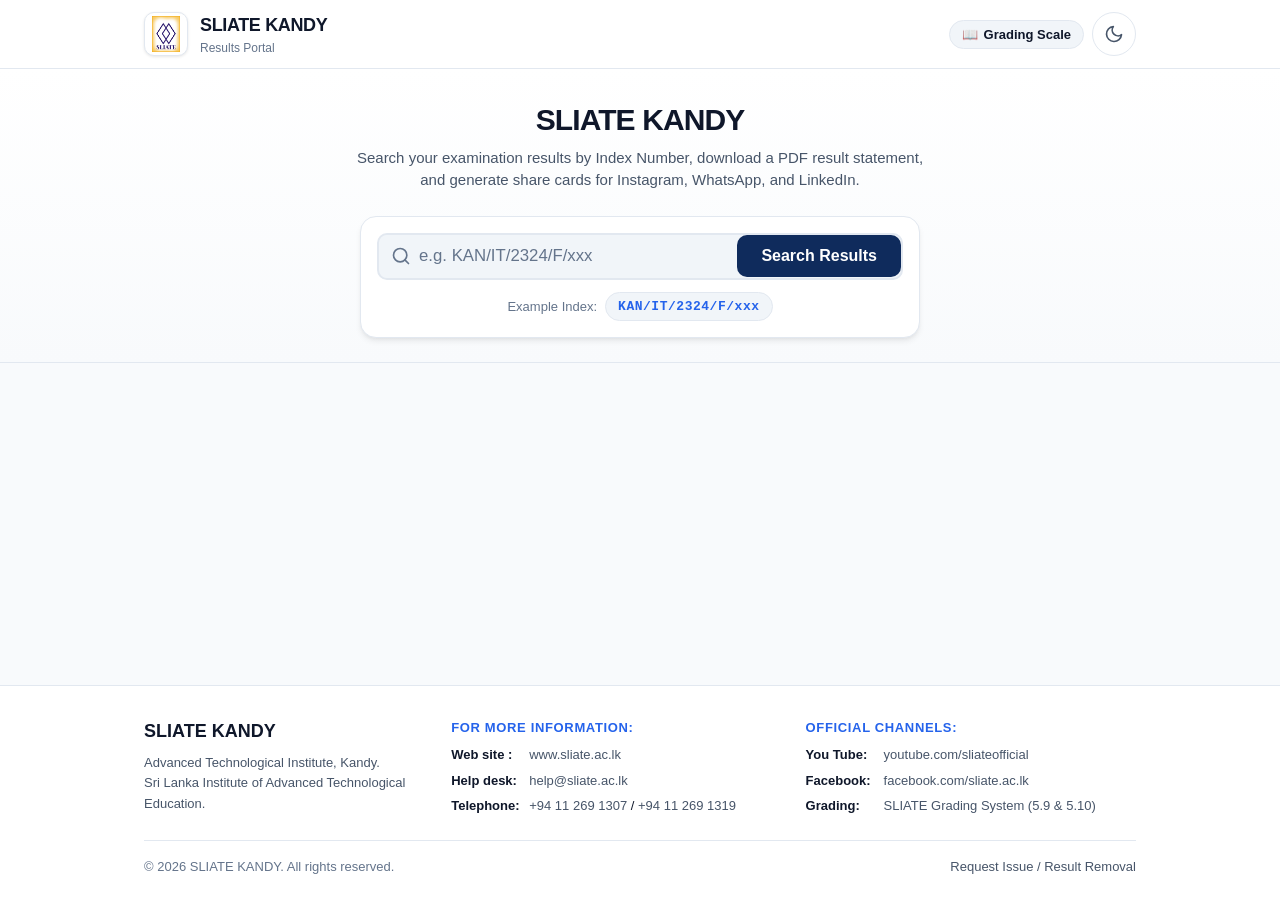
<file: index.html>
<!DOCTYPE html>
<html lang="en" data-theme="light">

<head>
  <meta charset="UTF-8">
  <meta name="viewport" content="width=device-width, initial-scale=1.0, viewport-fit=cover">
  <title>SLIATE KANDY - Results Portal</title>
  <meta name="description"
    content="SLIATE Kandy Results Portal. View examination results, download PDF statements, and create share cards.">
  <meta name="theme-color" content="#0f2b5c">

  <!-- Canonical URL -->
  <link rel="canonical" href="https://saznfs.github.io/ati-kandy-results-portal/">

  <!-- Security & Content Security Policy (Strict Self-Hosted CSP) -->
  <meta http-equiv="Content-Security-Policy" content="default-src 'self'; script-src 'self'; style-src 'self' 'unsafe-inline'; img-src 'self' data: blob:; connect-src 'self'; font-src 'self'; object-src 'none'; base-uri 'self';">

  <!-- Open Graph / Facebook / WhatsApp / LinkedIn -->
  <meta property="og:type" content="website">
  <meta property="og:site_name" content="SLIATE KANDY">
  <meta property="og:url" content="https://saznfs.github.io/ati-kandy-results-portal/">
  <meta property="og:title" content="SLIATE KANDY Results Portal">
  <meta property="og:description"
    content="Search examination results by Index Number, download PDF statements, and generate social share cards.">
  <meta property="og:image" content="https://saznfs.github.io/ati-kandy-results-portal/assets/images/sliate-logo.png">
  <meta property="og:image:secure_url" content="https://saznfs.github.io/ati-kandy-results-portal/assets/images/sliate-logo.png">
  <meta property="og:image:type" content="image/png">
  <meta property="og:image:width" content="426">
  <meta property="og:image:height" content="565">
  <meta property="og:image:alt" content="SLIATE Kandy Logo">

  <!-- Twitter / X Card -->
  <meta name="twitter:card" content="summary">
  <meta name="twitter:url" content="https://saznfs.github.io/ati-kandy-results-portal/">
  <meta name="twitter:title" content="SLIATE KANDY Results Portal">
  <meta name="twitter:description" content="SLIATE Kandy Results Portal. View examination results and download PDF statements.">
  <meta name="twitter:image" content="https://saznfs.github.io/ati-kandy-results-portal/assets/images/sliate-logo.png">
  <meta name="twitter:image:alt" content="SLIATE Kandy Logo">

  <!-- Favicon & Mobile Touch Icons -->
  <link rel="icon" type="image/svg+xml" href="assets/images/favicon.svg">
  <link rel="icon" type="image/png" sizes="64x64" href="assets/images/favicon.png">
  <link rel="apple-touch-icon" href="assets/images/sliate-logo.png">

  <!-- Modular CSS -->
  <link rel="stylesheet" href="css/variables.css">
  <link rel="stylesheet" href="css/base.css">
  <link rel="stylesheet" href="css/components.css">
  <link rel="stylesheet" href="css/mobile.css">

  <!-- Self-Hosted Vendor Libraries: jsPDF, AutoTable, Canvas Confetti -->
  <script src="assets/vendor/jspdf.umd.min.js" defer></script>
  <script src="assets/vendor/jspdf.plugin.autotable.min.js" defer></script>
  <script src="assets/vendor/confetti.browser.min.js" defer></script>

  <!-- Modular Application Scripts -->
  <script src="js/config.js" defer></script>
  <script src="js/crypto.js" defer></script>
  <script src="js/security.js" defer></script>
  <script src="js/ui.js" defer></script>
  <script src="js/pdfGenerator.js" defer></script>
  <script src="js/socialCardGenerator.js" defer></script>
  <script src="js/app.js" defer></script>
</head>

<body>
  <!-- Skip to main content link for keyboard accessibility -->
  <a href="#main-content" class="skip-link">Skip to main content</a>

  <!-- Header & Navigation -->
  <header class="site-header" role="banner">
    <div class="container header-container">
      <a href="index.html" class="brand-link" aria-label="SLIATE Kandy Results Portal Home">
        <div class="brand-logo-wrapper">
          <img id="siteLogo" src="assets/images/sliate-logo.png" alt="SLIATE Logo" class="brand-logo" width="44"
            height="44">
        </div>
        <div class="brand-info">
          <div class="brand-title">
            <span>SLIATE KANDY</span>
          </div>
          <span class="brand-subtitle">Results Portal</span>
        </div>
      </a>

      <div class="header-actions">
        <!-- Grading System Guide Button -->
        <button id="btnOpenGradingModal" class="btn-grading-guide" type="button" aria-label="SLIATE Grading System Guide"
          title="View Official SLIATE Grading System (5.9 & 5.10)">
          <span aria-hidden="true">📖</span>
          <span>Grading Scale</span>
        </button>

        <!-- Theme Toggle Button -->
        <button id="themeToggleBtn" class="btn-theme-toggle" type="button" aria-label="Toggle dark/light theme"
          title="Toggle theme">
          <!-- Sun Icon (Dark Mode Active) -->
          <svg class="icon-sun" viewBox="0 0 24 24" aria-hidden="true">
            <circle cx="12" cy="12" r="5"></circle>
            <line x1="12" y1="1" x2="12" y2="3"></line>
            <line x1="12" y1="21" x2="12" y2="23"></line>
            <line x1="4.22" y1="4.22" x2="5.64" y2="5.64"></line>
            <line x1="18.36" y1="18.36" x2="19.78" y2="19.78"></line>
            <line x1="1" y1="12" x2="3" y2="12"></line>
            <line x1="21" y1="12" x2="23" y2="12"></line>
            <line x1="4.22" y1="19.78" x2="5.64" y2="18.36"></line>
            <line x1="18.36" y1="5.64" x2="19.78" y2="4.22"></line>
          </svg>
          <!-- Moon Icon (Light Mode Active) -->
          <svg class="icon-moon" viewBox="0 0 24 24" aria-hidden="true">
            <path d="M21 12.79A9 9 0 1 1 11.21 3 7 7 0 0 0 21 12.79z"></path>
          </svg>
        </button>
      </div>
    </div>
  </header>

  <!-- Main Content Area -->
  <main id="main-content" role="main">
    <!-- Search Hero Section -->
    <section class="search-hero" aria-labelledby="heroTitle">
      <div class="container">
        <h1 id="heroTitle" class="hero-title">SLIATE KANDY</h1>
        <p class="hero-desc">
          Search your examination results by Index Number, download a PDF result statement, and generate share cards for
          Instagram, WhatsApp, and LinkedIn.
        </p>

        <!-- Search Form Card -->
        <div class="search-form-card">
          <form id="searchForm" role="search" aria-label="Student Index Search">
            <div class="search-input-group">
              <div class="search-icon-wrapper" aria-hidden="true">
                <svg width="20" height="20" viewBox="0 0 24 24" fill="none" stroke="currentColor" stroke-width="2"
                  stroke-linecap="round" stroke-linejoin="round">
                  <circle cx="11" cy="11" r="8"></circle>
                  <line x1="21" y1="21" x2="16.65" y2="16.65"></line>
                </svg>
              </div>

              <label for="indexInput" class="sr-only">Student Index Number</label>
              <input type="text" id="indexInput" class="search-input" placeholder="e.g. KAN/IT/2324/F/xxx"
                autocomplete="off" spellcheck="false" required aria-label="Enter your Student Index Number">

              <button type="button" id="searchClearBtn" class="search-clear-btn" aria-label="Clear search input"
                title="Clear input">
                ✕
              </button>

              <button type="submit" id="searchBtn" class="btn-search">
                <span>Search Results</span>
              </button>
            </div>
          </form>

          <!-- Sample Format Info -->
          <div class="sample-indices-wrap">
            <span class="sample-label">Example Index:</span>
            <code class="chip-sample-static">KAN/IT/2324/F/xxx</code>
          </div>

          <!-- Alert / Error Banner -->
          <div id="alertBox" class="alert-box" role="alert" aria-live="polite"></div>
        </div>
      </div>
    </section>

    <!-- Results Section (Populated dynamically) -->
    <section class="container">
      <div id="resultsContainer" class="results-container" aria-live="polite">
        <!-- Rendered by js/ui.js -->
      </div>
    </section>
  </main>

  <!-- Social Share Card Generator Modal -->
  <div id="socialModal" class="modal-backdrop" role="dialog" aria-modal="true" aria-labelledby="modalTitle"
    aria-hidden="true">
    <div class="modal-card">
      <div class="modal-header">
        <h2 id="modalTitle" class="modal-title">✨ Create Social Share Card</h2>
        <button type="button" id="modalCloseBtn" class="modal-close-btn" aria-label="Close modal"
          title="Close modal">✕</button>
      </div>

      <div class="modal-body">
        <!-- Live Preview Canvas -->
        <div class="canvas-preview-container">
          <canvas id="socialCardCanvas" width="1080" height="1920"></canvas>
        </div>

        <!-- Customization Controls -->
        <div class="generator-controls-grid">
          <!-- Aspect Ratio -->
          <div class="control-group">
            <span class="control-label">Card Format</span>
            <div class="segmented-control" role="group" aria-label="Card Format">
              <button type="button" class="active" data-aspect="9:16">📱 9:16 Story</button>
              <button type="button" data-aspect="1:1">🖼️ 1:1 Post</button>
            </div>
          </div>

          <!-- Theme Palette -->
          <div class="control-group">
            <span class="control-label">Theme Style</span>
            <div class="segmented-control" role="group" aria-label="Theme Palette">
              <button type="button" class="active" data-theme-choice="navy">Navy</button>
              <button type="button" data-theme-choice="emerald">Emerald</button>
              <button type="button" data-theme-choice="onyx">Onyx</button>
              <button type="button" data-theme-choice="crimson">Crimson</button>
            </div>
          </div>

          <!-- Academic Honours Toggle Option -->
          <div class="control-group">
            <span class="control-label">Academic Honours</span>
            <label class="modal-toggle-card" for="chkModalHonours">
              <input type="checkbox" id="chkModalHonours" checked>
              <span class="modal-toggle-text">Show Academic Honours Banner</span>
            </label>
          </div>

          <!-- Privacy Option: Mask Index Number -->
          <div class="control-group">
            <span class="control-label">Privacy Settings</span>
            <label class="modal-toggle-card" for="chkModalBlurIndex">
              <input type="checkbox" id="chkModalBlurIndex">
              <span class="modal-toggle-text">Mask Index Number (xxx/xx/xxxx/x/xxx)</span>
            </label>
          </div>


        </div>
      </div>

      <div class="modal-footer">
        <button type="button" id="btnDownloadPng" class="btn-action btn-action-primary">
          <span>📥 Download High-Res PNG</span>
        </button>
        <button type="button" id="btnShareCard" class="btn-action btn-action-gold">
          <span>📲 Share to Socials</span>
        </button>
      </div>
    </div>
  </div>

  <!-- Official SLIATE Academic Grading System Modal (Sections 5.9 & 5.10) -->
  <div id="gradingModal" class="modal-backdrop" role="dialog" aria-modal="true" aria-labelledby="gradingModalTitle"
    aria-hidden="true">
    <div class="modal-card modal-card-wide">
      <div class="modal-header">
        <h2 id="gradingModalTitle" class="modal-title">📖 Official SLIATE Academic Grading System</h2>
        <button type="button" id="gradingModalCloseBtn" class="modal-close-btn" aria-label="Close modal"
          title="Close modal">✕</button>
      </div>

      <div class="modal-body" style="padding: var(--space-6); overflow-y: auto;">
        <!-- Section 5.10 Grading System Table -->
        <div class="grading-modal-section">
          <h3 class="grading-section-heading">5.10 Grading System</h3>
          <p class="grading-section-desc">
            Marks obtained in respect of a course unit are graded according to a twelve-category system shown as follows:
          </p>
          <div class="grade-table-wrapper">
            <table class="grade-table">
              <thead>
                <tr>
                  <th>Range of Marks</th>
                  <th>Grade</th>
                  <th>Grade Points</th>
                </tr>
              </thead>
              <tbody>
                <tr><td data-label="Range of Marks">85 – 100</td><td data-label="Grade"><span class="grade-pill grade-A">A+</span></td><td data-label="Grade Points">4.00</td></tr>
                <tr><td data-label="Range of Marks">70 – 84</td><td data-label="Grade"><span class="grade-pill grade-A">A</span></td><td data-label="Grade Points">4.00</td></tr>
                <tr><td data-label="Range of Marks">65 – 69</td><td data-label="Grade"><span class="grade-pill grade-A">A-</span></td><td data-label="Grade Points">3.70</td></tr>
                <tr><td data-label="Range of Marks">60 – 64</td><td data-label="Grade"><span class="grade-pill grade-B">B+</span></td><td data-label="Grade Points">3.30</td></tr>
                <tr><td data-label="Range of Marks">55 – 59</td><td data-label="Grade"><span class="grade-pill grade-B">B</span></td><td data-label="Grade Points">3.00</td></tr>
                <tr><td data-label="Range of Marks">50 – 54</td><td data-label="Grade"><span class="grade-pill grade-B">B-</span></td><td data-label="Grade Points">2.70</td></tr>
                <tr><td data-label="Range of Marks">45 – 49</td><td data-label="Grade"><span class="grade-pill grade-C">C+</span></td><td data-label="Grade Points">2.30</td></tr>
                <tr><td data-label="Range of Marks">40 – 44</td><td data-label="Grade"><span class="grade-pill grade-C">C</span></td><td data-label="Grade Points">2.00 (Minimum Pass)</td></tr>
                <tr><td data-label="Range of Marks">35 – 39</td><td data-label="Grade"><span class="grade-pill grade-D">C-</span></td><td data-label="Grade Points">1.70</td></tr>
                <tr><td data-label="Range of Marks">30 – 34</td><td data-label="Grade"><span class="grade-pill grade-D">D+</span></td><td data-label="Grade Points">1.30</td></tr>
                <tr><td data-label="Range of Marks">25 – 29</td><td data-label="Grade"><span class="grade-pill grade-D">D</span></td><td data-label="Grade Points">1.00</td></tr>
                <tr><td data-label="Range of Marks">0 – 24</td><td data-label="Grade"><span class="grade-pill grade-E">E</span></td><td data-label="Grade Points">0.00 (Fail)</td></tr>
              </tbody>
            </table>
          </div>
        </div>

        <!-- Section 5.9 All Possible Grades Table -->
        <div class="grading-modal-section" style="margin-top: 24px;">
          <h3 class="grading-section-heading">5.9 All Possible Grades & Examination Conditions</h3>
          <p class="grading-section-desc">
            Conditions determining examination results based on Continuous Assessment (Assignment) and Semester Examination:
          </p>
          <div class="grade-table-wrapper">
            <table class="grade-table">
              <thead>
                <tr>
                  <th>#</th>
                  <th>Assignment (CA)</th>
                  <th>Exam (SE)</th>
                  <th>Result</th>
                  <th>Official Meaning</th>
                </tr>
              </thead>
              <tbody>
                <tr>
                  <td data-label="Condition" class="col-condition">1</td>
                  <td data-label="Assignment (CA)">Any Marks</td>
                  <td data-label="Exam (SE)">Marks &lt; 40</td>
                  <td data-label="Result"><span class="grade-pill grade-incomplete">I(SE)</span></td>
                  <td data-label="Official Meaning" class="col-meaning">Exam marks below 40. Repeat examination required.</td>
                </tr>
                <tr>
                  <td data-label="Condition" class="col-condition">2</td>
                  <td data-label="Assignment (CA)">Any Marks</td>
                  <td data-label="Exam (SE)">Marks &ge; 40</td>
                  <td data-label="Result"><span class="grade-pill grade-A">A+ to C</span></td>
                  <td data-label="Official Meaning" class="col-meaning">Graded according to the 5.10 Grading System.</td>
                </tr>
                <tr>
                  <td data-label="Condition" class="col-condition">3</td>
                  <td data-label="Assignment (CA)">Any Marks</td>
                  <td data-label="Exam (SE)">Absent with valid reason</td>
                  <td data-label="Result"><span class="grade-pill grade-deferred">DFR</span></td>
                  <td data-label="Official Meaning" class="col-meaning">Deferred (Approved medical / valid justification).</td>
                </tr>
                <tr>
                  <td data-label="Condition" class="col-condition">4</td>
                  <td data-label="Assignment (CA)">Any Marks</td>
                  <td data-label="Exam (SE)">Absent without valid reason</td>
                  <td data-label="Result"><span class="grade-pill grade-absent">AB</span></td>
                  <td data-label="Official Meaning" class="col-meaning">Absent without justification (Counts as an attempt).</td>
                </tr>
                <tr>
                  <td data-label="Condition" class="col-condition">5</td>
                  <td data-label="Assignment (CA)">Not Submitted</td>
                  <td data-label="Exam (SE)">Marks &ge; 40</td>
                  <td data-label="Result"><span class="grade-pill grade-incomplete">I(CA)</span></td>
                  <td data-label="Official Meaning" class="col-meaning">Assignment not submitted. CA resubmission required.</td>
                </tr>
                <tr>
                  <td data-label="Condition" class="col-condition">6</td>
                  <td data-label="Assignment (CA)">Not Submitted</td>
                  <td data-label="Exam (SE)">Marks &lt; 40</td>
                  <td data-label="Result"><span class="grade-pill grade-incomplete">INC</span></td>
                  <td data-label="Official Meaning" class="col-meaning">Incomplete: Assignment not submitted and Exam &lt; 40.</td>
                </tr>
                <tr>
                  <td data-label="Condition" class="col-condition">7</td>
                  <td data-label="Assignment (CA)">Not Submitted</td>
                  <td data-label="Exam (SE)">Absent with valid reason</td>
                  <td data-label="Result"><span class="grade-pill grade-incomplete">I(CA)</span></td>
                  <td data-label="Official Meaning" class="col-meaning">CA not submitted. Resubmission required.</td>
                </tr>
                <tr>
                  <td data-label="Condition" class="col-condition">8</td>
                  <td data-label="Assignment (CA)">Not Submitted</td>
                  <td data-label="Exam (SE)">Absent without valid reason</td>
                  <td data-label="Result"><span class="grade-pill grade-absent">AB</span></td>
                  <td data-label="Official Meaning" class="col-meaning">Absent without valid reason.</td>
                </tr>
              </tbody>
            </table>
          </div>
        </div>
      </div>
    </div>
  </div>

  <!-- Footer -->
  <footer class="site-footer" role="contentinfo">
    <div class="container">
      <!-- Official SLIATE Contact & Information Section -->
      <div class="footer-contact-grid">
        <div class="footer-brand-col">
          <div class="footer-brand-title">SLIATE KANDY</div>
          <p class="footer-brand-desc">
            Advanced Technological Institute, Kandy.<br>
            Sri Lanka Institute of Advanced Technological Education.
          </p>
        </div>

        <div class="footer-info-col">
          <div class="footer-info-heading">For more information:</div>
          <ul class="footer-contact-list">
            <li>
              <span class="contact-label">Web site :</span>
              <a href="https://www.sliate.ac.lk" target="_blank" rel="noopener noreferrer">www.sliate.ac.lk</a>
            </li>
            <li>
              <span class="contact-label">Help desk:</span>
              <a href="mailto:help@sliate.ac.lk">help@sliate.ac.lk</a>
            </li>
            <li>
              <span class="contact-label">Telephone:</span>
              <span><a href="tel:+94112691307">+94 11 269 1307</a> / <a href="tel:+94112691319">+94 11 269 1319</a></span>
            </li>
          </ul>
        </div>

        <div class="footer-social-col">
          <div class="footer-info-heading">Official Channels:</div>
          <ul class="footer-contact-list">
            <li>
              <span class="contact-label">You Tube:</span>
              <a href="https://www.youtube.com/sliateofficial" target="_blank" rel="noopener noreferrer">youtube.com/sliateofficial</a>
            </li>
            <li>
              <span class="contact-label">Facebook:</span>
              <a href="https://www.facebook.com/sliate.ac.lk" target="_blank" rel="noopener noreferrer">facebook.com/sliate.ac.lk</a>
            </li>
            <li>
              <span class="contact-label">Grading:</span>
              <a id="btnFooterGradingScheme" href="#" role="button">SLIATE Grading System (5.9 &amp; 5.10)</a>
            </li>
          </ul>
        </div>
      </div>

      <div class="footer-divider"></div>

      <div class="footer-nav">
        <div>
          <span>&copy; 2026 SLIATE KANDY. All rights reserved.</span>
        </div>
        <div class="footer-links">
          <a id="reportIssueLink" href="#" target="_blank" rel="noopener noreferrer">Request Issue / Result Removal</a>
        </div>
      </div>
    </div>
  </footer>
</body>

</html>
</file>
<file: css/variables.css>
/* ==========================================================
   ATI SLIATE Unofficial Results Portal - Design Tokens
   ========================================================== */

:root {
  /* Brand & Academic Palette */
  --color-navy-950: #071120;
  --color-navy-900: #0a192f;
  --color-navy-800: #0f2b5c;
  --color-navy-700: #1a365d;
  --color-blue-600: #2563eb;
  --color-blue-500: #3b82f6;
  --color-blue-400: #60a5fa;

  /* Gold & Honours Accents */
  --color-gold-700: #b45309;
  --color-gold-600: #d97706;
  --color-gold-500: #f59e0b;
  --color-gold-400: #fbbf24;
  --color-gold-100: #fef3c7;

  /* Grade Status Colors */
  --color-emerald-700: #047857;
  --color-emerald-600: #059669;
  --color-emerald-500: #10b981;
  --color-emerald-100: #d1fae5;

  --color-amber-600: #d97706;
  --color-amber-500: #f59e0b;
  --color-amber-100: #fef3c7;

  --color-rose-600: #e11d48;
  --color-rose-500: #f43f5e;
  --color-rose-100: #ffe4e6;

  /* Neutral Greys */
  --color-slate-900: #0f172a;
  --color-slate-800: #1e293b;
  --color-slate-700: #334155;
  --color-slate-600: #475569;
  --color-slate-500: #64748b;
  --color-slate-400: #94a3b8;
  --color-slate-300: #cbd5e1;
  --color-slate-200: #e2e8f0;
  --color-slate-100: #f1f5f9;
  --color-slate-50:  #f8fafc;
  --color-white:     #ffffff;

  /* Typography */
  --font-sans: -apple-system, BlinkMacSystemFont, "Segoe UI", Roboto, "Helvetica Neue", Arial, sans-serif;
  --font-mono: ui-monospace, SFMono-Regular, Menlo, Monaco, Consolas, "Liberation Mono", "Courier New", monospace;

  /* Spacing Scale */
  --space-1: 0.25rem;
  --space-2: 0.5rem;
  --space-3: 0.75rem;
  --space-4: 1rem;
  --space-5: 1.25rem;
  --space-6: 1.5rem;
  --space-8: 2rem;
  --space-10: 2.5rem;
  --space-12: 3rem;

  /* Border Radius */
  --radius-sm: 6px;
  --radius-md: 10px;
  --radius-lg: 16px;
  --radius-xl: 24px;
  --radius-full: 9999px;

  /* Shadows */
  --shadow-sm: 0 1px 2px 0 rgba(0, 0, 0, 0.05);
  --shadow-md: 0 4px 6px -1px rgba(0, 0, 0, 0.08), 0 2px 4px -2px rgba(0, 0, 0, 0.06);
  --shadow-lg: 0 10px 15px -3px rgba(0, 0, 0, 0.1), 0 4px 6px -4px rgba(0, 0, 0, 0.08);
  --shadow-xl: 0 20px 25px -5px rgba(0, 0, 0, 0.12), 0 8px 10px -6px rgba(0, 0, 0, 0.08);

  /* Transitions */
  --transition-fast: 150ms cubic-bezier(0.4, 0, 0.2, 1);
  --transition-normal: 250ms cubic-bezier(0.4, 0, 0.2, 1);

  /* Light Theme (Default) */
  --bg-page: var(--color-slate-50);
  --bg-surface: var(--color-white);
  --bg-card: var(--color-white);
  --bg-card-subtle: var(--color-slate-100);
  --border-color: var(--color-slate-200);
  --border-subtle: var(--color-slate-100);
  --border-focus: var(--color-blue-500);

  --text-main: var(--color-slate-900);
  --text-secondary: var(--color-slate-600);
  --text-muted: var(--color-slate-500);
  --color-text-muted: var(--color-slate-500);
  --text-inverse: var(--color-white);

  --brand-primary: var(--color-navy-800);
  --brand-primary-hover: var(--color-navy-900);
  --brand-accent: var(--color-blue-600);

  --badge-unofficial-bg: #fef3c7;
  --badge-unofficial-text: #92400e;
  --badge-unofficial-border: #fde68a;

  --grade-a-bg: #dcfce7;
  --grade-a-text: #166534;
  --grade-b-bg: #dbeafe;
  --grade-b-text: #1e40af;
  --grade-c-bg: #fef3c7;
  --grade-c-text: #92400e;
  --grade-d-bg: #ffedd5;
  --grade-d-text: #9a3412;
  --grade-e-bg: #fee2e2;
  --grade-e-text: #991b1b;

  --modal-backdrop: rgba(15, 23, 42, 0.7);
  --safe-area-top: env(safe-area-inset-top, 0px);
  --safe-area-bottom: env(safe-area-inset-bottom, 0px);
}

/* Dark Theme */
[data-theme="dark"] {
  --bg-page: #0b1120;
  --bg-surface: #111a2e;
  --bg-card: #152238;
  --bg-card-subtle: #1c2c49;
  --border-color: #243556;
  --border-subtle: #1a2740;
  --border-focus: var(--color-blue-400);

  --text-main: #f8fafc;
  --text-secondary: #cbd5e1;
  --text-muted: #94a3b8;
  --color-text-muted: #94a3b8;
  --text-inverse: #071120;

  --brand-primary: #3b82f6;
  --brand-primary-hover: #60a5fa;
  --brand-accent: #60a5fa;

  --badge-unofficial-bg: rgba(245, 158, 11, 0.18);
  --badge-unofficial-text: #fcd34d;
  --badge-unofficial-border: rgba(245, 158, 11, 0.35);

  --grade-a-bg: rgba(16, 185, 129, 0.2);
  --grade-a-text: #6ee7b7;
  --grade-b-bg: rgba(59, 130, 246, 0.2);
  --grade-b-text: #93c5fd;
  --grade-c-bg: rgba(245, 158, 11, 0.2);
  --grade-c-text: #fcd34d;
  --grade-d-bg: rgba(249, 115, 22, 0.2);
  --grade-d-text: #fdba74;
  --grade-e-bg: rgba(239, 68, 68, 0.2);
  --grade-e-text: #fca5a5;

  --modal-backdrop: rgba(3, 7, 18, 0.82);
  --shadow-md: 0 4px 6px -1px rgba(0, 0, 0, 0.3), 0 2px 4px -2px rgba(0, 0, 0, 0.2);
  --shadow-lg: 0 10px 15px -3px rgba(0, 0, 0, 0.4), 0 4px 6px -4px rgba(0, 0, 0, 0.3);
}
</file>
<file: css/base.css>
/* ==========================================================
   ATI SLIATE Unofficial Results Portal - Base & Reset
   ========================================================== */

*, *::before, *::after {
  box-sizing: border-box;
  margin: 0;
  padding: 0;
}

html {
  font-family: var(--font-sans);
  font-size: 16px;
  line-height: 1.5;
  color: var(--text-main);
  background-color: var(--bg-page);
  -webkit-font-smoothing: antialiased;
  -moz-osx-font-smoothing: grayscale;
  scroll-behavior: smooth;
  text-rendering: optimizeLegibility;
}

body {
  min-height: 100vh;
  min-height: 100dvh;
  display: flex;
  flex-direction: column;
  background-color: var(--bg-page);
  color: var(--text-main);
  transition: background-color var(--transition-normal), color var(--transition-normal);
  padding-top: var(--safe-area-top);
  padding-bottom: var(--safe-area-bottom);
}

/* Accessibility: Skip to Main Content Link */
.skip-link {
  position: absolute;
  top: -100px;
  left: 1rem;
  background-color: var(--brand-accent);
  color: #ffffff;
  padding: 0.75rem 1.25rem;
  z-index: 9999;
  border-radius: var(--radius-md);
  font-weight: 700;
  text-decoration: none;
  box-shadow: var(--shadow-lg);
  transition: top var(--transition-fast);
}

.skip-link:focus {
  top: 1rem;
  outline: 2px solid var(--border-focus);
  outline-offset: 2px;
}

/* Accessibility Focus Ring */
:focus-visible:not(.search-input) {
  outline: 2px solid var(--border-focus);
  outline-offset: 2px;
}

/* Screen Reader Only Utility */
.sr-only {
  position: absolute;
  width: 1px;
  height: 1px;
  padding: 0;
  margin: -1px;
  overflow: hidden;
  clip: rect(0, 0, 0, 0);
  white-space: nowrap;
  border: 0;
}

/* Links & Buttons */
a {
  color: var(--brand-accent);
  text-decoration: none;
  transition: color var(--transition-fast);
}

a:hover {
  text-decoration: underline;
}

button {
  font-family: inherit;
  font-size: inherit;
  border: none;
  background: none;
  cursor: pointer;
}

input, select, textarea {
  font-family: inherit;
  font-size: 1rem;
}

/* Base Container */
.container {
  width: 100%;
  max-width: 1024px;
  margin-left: auto;
  margin-right: auto;
  padding-left: var(--space-4);
  padding-right: var(--space-4);
}

/* Headings */
h1, h2, h3, h4 {
  color: var(--text-main);
  font-weight: 700;
  line-height: 1.25;
}

p {
  color: var(--text-secondary);
}

/* Page Layout */
#main-content {
  flex: 1 0 auto;
  padding-bottom: var(--space-10);
}
</file>
<file: css/components.css>
/* ==========================================================
   ATI SLIATE Unofficial Results Portal - Components
   ========================================================== */

/* ----------------------------------------------------------
   Header & Navigation
   ---------------------------------------------------------- */
.site-header {
  background-color: var(--bg-surface);
  border-bottom: 1px solid var(--border-color);
  position: sticky;
  top: 0;
  z-index: 40;
  transition: background-color var(--transition-normal), border-color var(--transition-normal);
}

.header-container {
  display: flex;
  align-items: center;
  justify-content: space-between;
  height: 68px;
  gap: var(--space-4);
}

.brand-link {
  display: flex;
  align-items: center;
  gap: var(--space-3);
  text-decoration: none;
  color: inherit;
}

.brand-logo-wrapper {
  width: 44px;
  height: 44px;
  flex-shrink: 0;
  display: flex;
  align-items: center;
  justify-content: center;
  background-color: #ffffff;
  border-radius: var(--radius-md);
  padding: 3px;
  box-shadow: 0 1px 3px rgba(0, 0, 0, 0.1);
  border: 1px solid var(--border-color);
}

.brand-logo {
  width: 100%;
  height: 100%;
  object-fit: contain;
}

.brand-info {
  display: flex;
  flex-direction: column;
}

.brand-title {
  font-size: 1.125rem;
  font-weight: 800;
  letter-spacing: -0.02em;
  color: var(--text-main);
  display: flex;
  align-items: center;
  gap: var(--space-2);
}

.brand-subtitle {
  font-size: 0.75rem;
  color: var(--text-muted);
  font-weight: 500;
}

/* Unofficial Badge */
.badge-unofficial {
  display: inline-flex;
  align-items: center;
  gap: 4px;
  padding: 3px 8px;
  background-color: var(--badge-unofficial-bg);
  color: var(--badge-unofficial-text);
  border: 1px solid var(--badge-unofficial-border);
  border-radius: var(--radius-full);
  font-size: 0.6875rem;
  font-weight: 700;
  text-transform: uppercase;
  letter-spacing: 0.04em;
  white-space: nowrap;
}

.header-actions {
  display: flex;
  align-items: center;
  gap: var(--space-2);
}

/* Theme Toggle Button */
.btn-theme-toggle {
  width: 44px;
  height: 44px;
  min-width: 44px;
  min-height: 44px;
  border-radius: var(--radius-full);
  display: flex;
  align-items: center;
  justify-content: center;
  color: var(--text-secondary);
  border: 1px solid var(--border-color);
  background-color: var(--bg-surface);
  transition: all var(--transition-fast);
  cursor: pointer;
}

.btn-theme-toggle:hover {
  color: var(--text-main);
  background-color: var(--bg-card-subtle);
}

.icon-sun, .icon-moon {
  width: 20px;
  height: 20px;
  stroke: currentColor;
  fill: none;
  stroke-width: 2;
  stroke-linecap: round;
  stroke-linejoin: round;
}

[data-theme="light"] .icon-sun { display: none; }
[data-theme="light"] .icon-moon { display: block; }
[data-theme="dark"] .icon-sun { display: block; }
[data-theme="dark"] .icon-moon { display: none; }

/* ----------------------------------------------------------
   Search Hero Section
   ---------------------------------------------------------- */
.search-hero {
  padding: var(--space-8) 0 var(--space-6);
  background: linear-gradient(180deg, var(--bg-surface) 0%, var(--bg-page) 100%);
  border-bottom: 1px solid var(--border-color);
  text-align: center;
}

.hero-title {
  font-size: 1.875rem;
  font-weight: 800;
  letter-spacing: -0.03em;
  color: var(--text-main);
  margin-bottom: var(--space-2);
}

.hero-desc {
  font-size: 0.9375rem;
  color: var(--text-secondary);
  max-width: 580px;
  margin: 0 auto var(--space-6);
}

.search-form-card {
  max-width: 560px;
  margin: 0 auto;
  background-color: var(--bg-card);
  padding: var(--space-4);
  border-radius: var(--radius-lg);
  box-shadow: var(--shadow-md);
  border: 1px solid var(--border-color);
}

.search-input-group {
  display: flex;
  align-items: center;
  position: relative;
  background-color: var(--bg-card-subtle);
  border: 2px solid var(--border-color);
  border-radius: var(--radius-md);
  transition: border-color var(--transition-fast), box-shadow var(--transition-fast);
}

.search-input-group:focus-within {
  border-color: var(--border-focus);
  box-shadow: 0 0 0 3px rgba(37, 99, 235, 0.15);
}

.search-icon-wrapper {
  padding-left: var(--space-3);
  color: var(--text-muted);
  display: flex;
  align-items: center;
  pointer-events: none;
}

.search-input {
  flex: 1;
  padding: var(--space-3) var(--space-2);
  border: none;
  outline: none;
  box-shadow: none;
  background: transparent;
  color: var(--text-main);
  font-size: 1.05rem;
  font-weight: 600;
  font-family: var(--font-mono);
  letter-spacing: 0.05em;
  text-transform: uppercase;
  -webkit-appearance: none;
  appearance: none;
}

.search-input:focus,
.search-input:focus-visible {
  outline: none !important;
  box-shadow: none !important;
  border: none !important;
}

.search-input::placeholder {
  font-family: var(--font-sans);
  font-weight: 400;
  letter-spacing: normal;
  text-transform: none;
  color: var(--text-muted);
}

.search-clear-btn {
  min-width: 44px;
  min-height: 44px;
  padding: 0;
  margin-right: var(--space-1);
  color: var(--text-muted);
  border-radius: var(--radius-full);
  display: none;
  align-items: center;
  justify-content: center;
  border: none;
  background: transparent;
  font-size: 1.1rem;
  cursor: pointer;
  transition: color var(--transition-fast);
}

.search-clear-btn:hover {
  color: var(--text-main);
}

.btn-search {
  margin-left: var(--space-2);
  padding: var(--space-3) var(--space-6);
  background-color: var(--brand-primary);
  color: var(--text-inverse);
  font-weight: 700;
  border-radius: var(--radius-md);
  display: inline-flex;
  align-items: center;
  gap: var(--space-2);
  transition: background-color var(--transition-fast), transform var(--transition-fast);
}

.btn-search:hover:not(:disabled) {
  background-color: var(--brand-primary-hover);
  transform: translateY(-1px);
}

.btn-search:disabled {
  opacity: 0.6;
  cursor: not-allowed;
}

/* Sample Index Chips */
.sample-indices-wrap {
  margin-top: var(--space-3);
  display: flex;
  flex-wrap: wrap;
  align-items: center;
  justify-content: center;
  gap: var(--space-2);
  font-size: 0.8125rem;
}

.sample-label {
  color: var(--text-muted);
}

.chip-sample-static {
  padding: 4px 12px;
  background-color: var(--bg-card-subtle);
  border: 1px solid var(--border-color);
  border-radius: var(--radius-full);
  color: var(--brand-accent);
  font-family: var(--font-mono);
  font-size: 0.8125rem;
  font-weight: 700;
  letter-spacing: 0.04em;
  display: inline-block;
}

.chip-sample {
  padding: 3px 10px;
  background-color: var(--bg-card-subtle);
  border: 1px solid var(--border-color);
  border-radius: var(--radius-full);
  color: var(--brand-accent);
  font-family: var(--font-mono);
  font-size: 0.75rem;
  font-weight: 600;
  cursor: pointer;
  transition: all var(--transition-fast);
}

.chip-sample:hover {
  background-color: var(--border-color);
  color: var(--text-main);
}

/* Alert / Error Banners */
.alert-box {
  max-width: 560px;
  margin: var(--space-4) auto 0;
  padding: var(--space-3) var(--space-4);
  border-radius: var(--radius-md);
  font-size: 0.875rem;
  display: none;
  align-items: flex-start;
  gap: var(--space-3);
  text-align: left;
}

.alert-box.alert-error {
  display: flex;
  background-color: var(--grade-e-bg);
  color: var(--grade-e-text);
  border: 1px solid rgba(239, 68, 68, 0.3);
}

.alert-box.alert-warning {
  display: flex;
  background-color: var(--badge-unofficial-bg);
  color: var(--badge-unofficial-text);
  border: 1px solid var(--badge-unofficial-border);
}

/* Spinner */
.spinner {
  width: 18px;
  height: 18px;
  border: 2px solid rgba(255, 255, 255, 0.3);
  border-radius: 50%;
  border-top-color: #ffffff;
  animation: spin 0.7s linear infinite;
}

@keyframes spin {
  to { transform: rotate(360deg); }
}

/* ----------------------------------------------------------
   Results Section & Student Profile
   ---------------------------------------------------------- */
.results-container {
  display: none;
  padding-top: var(--space-6);
}

.results-container.active {
  display: block;
}

.student-card {
  background-color: var(--bg-card);
  border-radius: var(--radius-xl);
  border: 1px solid var(--border-color);
  box-shadow: var(--shadow-lg);
  padding: var(--space-6);
  margin-bottom: var(--space-6);
  position: relative;
  overflow: hidden;
}

.student-card::before {
  content: "";
  position: absolute;
  top: 0;
  left: 0;
  right: 0;
  height: 6px;
  background: linear-gradient(90deg, #0f2b5c, #2563eb, #d97706);
}

.student-header {
  display: flex;
  flex-wrap: wrap;
  align-items: center;
  justify-content: space-between;
  gap: var(--space-4);
  margin-bottom: var(--space-6);
}

.student-identity {
  display: flex;
  align-items: center;
  gap: var(--space-4);
}

.student-avatar {
  width: 64px;
  height: 64px;
  border-radius: var(--radius-lg);
  background: linear-gradient(135deg, var(--color-navy-800), var(--color-blue-600));
  color: #ffffff;
  display: flex;
  align-items: center;
  justify-content: center;
  font-size: 1.5rem;
  font-weight: 800;
  box-shadow: var(--shadow-md);
  flex-shrink: 0;
}

.student-names {
  display: flex;
  flex-direction: column;
}

.student-name {
  font-size: 1.375rem;
  font-weight: 800;
  color: var(--text-main);
  letter-spacing: -0.02em;
}

.student-program {
  font-size: 0.9375rem;
  font-weight: 600;
  color: var(--brand-accent);
}

.student-campus {
  font-size: 0.8125rem;
  color: var(--text-muted);
}

/* Profile Metadata Grid */
.student-meta-grid {
  display: grid;
  grid-template-columns: repeat(auto-fit, minmax(130px, 1fr));
  gap: var(--space-3);
  padding: var(--space-4);
  background-color: var(--bg-card-subtle);
  border-radius: var(--radius-lg);
  margin-bottom: var(--space-6);
}

.meta-item {
  display: flex;
  flex-direction: column;
}

.meta-label {
  font-size: 0.6875rem;
  font-weight: 700;
  text-transform: uppercase;
  letter-spacing: 0.05em;
  color: var(--text-muted);
}

.meta-value {
  font-size: 0.9375rem;
  font-weight: 700;
  font-family: var(--font-mono);
  color: var(--text-main);
}

/* All Semester GPAs Grid */
.semester-gpa-summary-grid {
  display: grid;
  grid-template-columns: repeat(auto-fit, minmax(130px, 1fr));
  gap: var(--space-3);
  margin-top: var(--space-4);
}

.semester-gpa-stat-card {
  text-align: center;
  padding: var(--space-3) var(--space-4);
  background: var(--surface-subtle);
  border: 1px solid var(--border-color);
  border-radius: var(--radius-md);
  transition: transform var(--transition-fast), border-color var(--transition-fast);
}

.semester-gpa-stat-card:hover {
  border-color: var(--brand-accent);
  transform: translateY(-2px);
}

/* CGPA & Standing Hero Badges */
.performance-hero-row {
  display: flex;
  flex-wrap: wrap;
  align-items: center;
  gap: var(--space-4);
  margin-bottom: var(--space-6);
}

.cgpa-stat-card {
  flex: 1;
  min-width: 220px;
  display: flex;
  align-items: center;
  gap: var(--space-4);
  padding: var(--space-4) var(--space-5);
  background: linear-gradient(135deg, rgba(37, 99, 235, 0.08), rgba(217, 119, 6, 0.08));
  border: 1px solid var(--border-color);
  border-radius: var(--radius-lg);
}

.cgpa-number {
  font-size: 2.5rem;
  font-weight: 900;
  font-family: var(--font-mono);
  line-height: 1;
  color: var(--brand-accent);
}

.cgpa-details {
  display: flex;
  flex-direction: column;
}

.cgpa-label {
  font-size: 0.75rem;
  font-weight: 700;
  text-transform: uppercase;
  color: var(--text-muted);
}

.standing-badge {
  display: inline-flex;
  align-items: center;
  gap: 6px;
  padding: 4px 12px;
  border-radius: var(--radius-full);
  font-size: 0.8125rem;
  font-weight: 800;
  letter-spacing: 0.03em;
  text-transform: uppercase;
  margin-top: 4px;
}

.standing-first-class {
  background-color: #fef3c7;
  color: #92400e;
  border: 1px solid #fde68a;
}

[data-theme="dark"] .standing-first-class {
  background-color: rgba(245, 158, 11, 0.2);
  color: #fcd34d;
  border-color: rgba(245, 158, 11, 0.45);
}

.standing-second-upper {
  background-color: #dbeafe;
  color: #1e40af;
  border: 1px solid #bfdbfe;
}

[data-theme="dark"] .standing-second-upper {
  background-color: rgba(59, 130, 246, 0.2);
  color: #93c5fd;
  border-color: rgba(59, 130, 246, 0.45);
}

.standing-second-lower {
  background-color: #e0e7ff;
  color: #3730a3;
  border: 1px solid #c7d2fe;
}

[data-theme="dark"] .standing-second-lower {
  background-color: rgba(99, 102, 241, 0.2);
  color: #a5b4fc;
  border-color: rgba(99, 102, 241, 0.45);
}

.standing-general-pass {
  background-color: #d1fae5;
  color: #065f46;
  border: 1px solid #a7f3d0;
}

[data-theme="dark"] .standing-general-pass {
  background-color: rgba(16, 185, 129, 0.2);
  color: #6ee7b7;
  border-color: rgba(16, 185, 129, 0.45);
}

.credits-stat-card {
  padding: var(--space-4) var(--space-5);
  background-color: var(--bg-card-subtle);
  border: 1px solid var(--border-color);
  border-radius: var(--radius-lg);
  display: flex;
  flex-direction: column;
  justify-content: center;
  min-width: 160px;
}

.credits-number {
  font-size: 1.5rem;
  font-weight: 800;
  font-family: var(--font-mono);
  color: var(--text-main);
}

.credits-label {
  font-size: 0.75rem;
  font-weight: 600;
  color: var(--text-muted);
}

/* ----------------------------------------------------------
   Action Toolbar
   ---------------------------------------------------------- */
.action-toolbar {
  display: flex;
  flex-wrap: wrap;
  gap: var(--space-3);
  margin-bottom: var(--space-6);
}

.btn-action {
  flex: 1;
  min-width: 170px;
  display: inline-flex;
  align-items: center;
  justify-content: center;
  gap: var(--space-2);
  padding: var(--space-3) var(--space-4);
  border-radius: var(--radius-md);
  font-weight: 700;
  font-size: 0.875rem;
  transition: all var(--transition-fast);
  border: 1px solid var(--border-color);
  background-color: var(--bg-card);
  color: var(--text-main);
  box-shadow: var(--shadow-sm);
}

.btn-action:hover {
  background-color: var(--bg-card-subtle);
  transform: translateY(-1px);
  box-shadow: var(--shadow-md);
}

.btn-action-primary {
  background-color: var(--brand-primary);
  color: var(--text-inverse);
  border-color: var(--brand-primary);
}

.btn-action-primary:hover {
  background-color: var(--brand-primary-hover);
  color: var(--text-inverse);
}

.btn-action-gold {
  background: linear-gradient(135deg, #d97706, #b45309);
  color: #ffffff;
  border: none;
}

.btn-action-gold:hover {
  background: linear-gradient(135deg, #b45309, #92400e);
}

/* ----------------------------------------------------------
   Semester Navigation Tabs
   ---------------------------------------------------------- */
.semester-tabs-nav {
  display: flex;
  gap: var(--space-2);
  border-bottom: 2px solid var(--border-color);
  margin-bottom: var(--space-6);
  overflow-x: auto;
  padding-bottom: 2px;
  -webkit-overflow-scrolling: touch;
}

.tab-btn {
  padding: var(--space-3) var(--space-4);
  font-size: 0.875rem;
  font-weight: 700;
  color: var(--text-secondary);
  border-bottom: 3px solid transparent;
  margin-bottom: -2px;
  white-space: nowrap;
  transition: all var(--transition-fast);
  cursor: pointer;
}

.tab-btn:hover {
  color: var(--text-main);
}

.tab-btn.active {
  color: var(--brand-accent);
  border-bottom-color: var(--brand-accent);
}

/* Semester Panel */
.semester-panel {
  display: none;
}

.semester-panel.active {
  display: block;
}

.semester-summary-header {
  display: flex;
  flex-wrap: wrap;
  align-items: center;
  justify-content: space-between;
  gap: var(--space-3);
  padding: var(--space-3) var(--space-4);
  background-color: var(--bg-card-subtle);
  border-radius: var(--radius-md);
  margin-bottom: var(--space-4);
  border: 1px solid var(--border-color);
}

.semester-title {
  font-size: 1.125rem;
  font-weight: 800;
}

.semester-sgpa-pill {
  font-family: var(--font-mono);
  font-size: 0.9375rem;
  font-weight: 800;
  padding: 4px 12px;
  background-color: var(--bg-surface);
  border: 1px solid var(--border-color);
  border-radius: var(--radius-full);
  color: var(--brand-accent);
}

/* Grade Table */
.grade-table-wrapper {
  background-color: var(--bg-card);
  border: 1px solid var(--border-color);
  border-radius: var(--radius-lg);
  overflow: hidden;
  box-shadow: var(--shadow-sm);
}

.grade-table {
  width: 100%;
  border-collapse: collapse;
  text-align: left;
  font-size: 0.875rem;
}

.grade-table th {
  background-color: var(--bg-card-subtle);
  padding: var(--space-3) var(--space-4);
  font-size: 0.75rem;
  font-weight: 700;
  text-transform: uppercase;
  letter-spacing: 0.05em;
  color: var(--text-muted);
  border-bottom: 1px solid var(--border-color);
}

.grade-table td {
  padding: var(--space-3) var(--space-4);
  border-bottom: 1px solid var(--border-subtle);
  color: var(--text-main);
}

.grade-table tr:last-child td {
  border-bottom: none;
}

.course-code {
  font-family: var(--font-mono);
  font-weight: 700;
  color: var(--text-secondary);
}

.course-name {
  font-weight: 600;
}

/* Grade Pill */
.grade-pill {
  display: inline-block;
  padding: 3px 8px;
  border-radius: var(--radius-sm);
  font-family: var(--font-mono);
  font-weight: 800;
  font-size: 0.8125rem;
  text-align: center;
  min-width: 32px;
}

.grade-pill.grade-A {
  background-color: var(--grade-a-bg);
  color: var(--grade-a-text);
}

.grade-pill.grade-B {
  background-color: var(--grade-b-bg);
  color: var(--grade-b-text);
}

.grade-pill.grade-C {
  background-color: var(--grade-c-bg);
  color: var(--grade-c-text);
}

.grade-pill.grade-D {
  background-color: var(--grade-d-bg);
  color: var(--grade-d-text);
}

.grade-pill.grade-E {
  background-color: var(--grade-e-bg);
  color: var(--grade-e-text);
}

.grade-pill.grade-incomplete {
  background-color: rgba(239, 68, 68, 0.15);
  color: #b91c1c; /* Meets WCAG 2.1 AA >= 4.5:1 contrast against light red */
  border: 1px solid rgba(239, 68, 68, 0.35);
  font-weight: 800;
}

[data-theme="dark"] .grade-pill.grade-incomplete {
  background-color: rgba(239, 68, 68, 0.25);
  color: #f87171;
  border-color: rgba(239, 68, 68, 0.5);
}

.grade-pill.grade-deferred {
  background-color: rgba(147, 51, 234, 0.12);
  color: #7e22ce;
  border: 1px solid rgba(147, 51, 234, 0.3);
  font-weight: 800;
}

[data-theme="dark"] .grade-pill.grade-deferred {
  background-color: rgba(168, 85, 247, 0.2);
  color: #c084fc;
  border-color: rgba(168, 85, 247, 0.45);
}

.grade-pill.grade-absent {
  background-color: rgba(100, 116, 139, 0.15);
  color: #475569;
  border: 1px solid rgba(100, 116, 139, 0.35);
  font-weight: 800;
}

[data-theme="dark"] .grade-pill.grade-absent {
  background-color: rgba(100, 116, 139, 0.25);
  color: #94a3b8;
  border-color: rgba(100, 116, 139, 0.45);
}

/* ----------------------------------------------------------
   Attempt Badges (1st Attempt, 2nd Attempt / Repeat)
   ---------------------------------------------------------- */
.attempt-badge {
  display: inline-flex;
  align-items: center;
  gap: 4px;
  padding: 3px 8px;
  border-radius: var(--radius-full);
  font-size: 0.72rem;
  font-weight: 700;
  letter-spacing: 0.02em;
  white-space: nowrap;
}

.badge-attempt-1st {
  background-color: rgba(37, 99, 235, 0.08);
  color: var(--brand-accent);
  border: 1px solid rgba(37, 99, 235, 0.22);
}

.badge-attempt-2nd {
  background-color: rgba(217, 119, 6, 0.14);
  color: #b45309;
  border: 1px solid rgba(217, 119, 6, 0.35);
  font-weight: 800;
}

[data-theme="dark"] .badge-attempt-2nd {
  background-color: rgba(245, 158, 11, 0.2);
  color: #fbbf24;
  border-color: rgba(245, 158, 11, 0.45);
}

.badge-attempt-pending {
  background-color: rgba(239, 68, 68, 0.12);
  color: #dc2626;
  border: 1px solid rgba(239, 68, 68, 0.3);
  font-weight: 800;
}

[data-theme="dark"] .badge-attempt-pending {
  background-color: rgba(239, 68, 68, 0.2);
  color: #f87171;
  border-color: rgba(239, 68, 68, 0.45);
}

.semester-repeat-tag {
  display: inline-flex;
  align-items: center;
  gap: 4px;
  font-size: 0.75rem;
  font-weight: 700;
  padding: 3px 10px;
  border-radius: var(--radius-full);
  background-color: rgba(217, 119, 6, 0.14);
  color: #b45309;
  border: 1px solid rgba(217, 119, 6, 0.35);
}

[data-theme="dark"] .semester-repeat-tag {
  background-color: rgba(245, 158, 11, 0.2);
  color: #fbbf24;
  border-color: rgba(245, 158, 11, 0.45);
}

/* ----------------------------------------------------------
   Honours Toggle Options (Web Toolbar & Modal)
   ---------------------------------------------------------- */
.honours-toggle-bar {
  display: flex;
  align-items: center;
  justify-content: center;
  width: 100%;
  margin-top: var(--space-3);
  padding: var(--space-3) var(--space-4);
  background-color: var(--bg-card-subtle);
  border: 1px solid var(--border-color);
  border-radius: var(--radius-lg);
}

.honours-toggle-container {
  display: inline-flex;
  align-items: center;
  gap: var(--space-3);
  cursor: pointer;
  user-select: none;
}

.honours-toggle-container input[type="checkbox"],
.modal-toggle-card input[type="checkbox"] {
  width: 18px;
  height: 18px;
  accent-color: var(--brand-accent);
  cursor: pointer;
}

.toggle-label-text {
  font-size: 0.875rem;
  font-weight: 700;
  color: var(--text-main);
}

.modal-toggle-card {
  display: flex;
  align-items: center;
  gap: var(--space-3);
  padding: var(--space-3);
  background-color: var(--bg-surface);
  border: 1px solid var(--border-color);
  border-radius: var(--radius-md);
  cursor: pointer;
  user-select: none;
  transition: all var(--transition-fast);
}

.modal-toggle-card:hover {
  background-color: var(--bg-card-subtle);
  border-color: var(--brand-accent);
}

.modal-toggle-text {
  font-size: 0.875rem;
  font-weight: 700;
  color: var(--text-main);
}

.standing-badge-wrapper {
  display: flex;
  justify-content: center;
  margin-top: 14px;
  transition: opacity 0.2s ease;
}

/* ----------------------------------------------------------
   Modal: Social Share Generator
   ---------------------------------------------------------- */
.modal-backdrop {
  position: fixed;
  inset: 0;
  background-color: var(--modal-backdrop);
  backdrop-filter: blur(4px);
  z-index: 50;
  display: none;
  align-items: center;
  justify-content: center;
  padding: var(--space-4);
  overflow-y: auto;
}

.modal-backdrop.active {
  display: flex;
}

.modal-card {
  background-color: var(--bg-card);
  border-radius: var(--radius-xl);
  border: 1px solid var(--border-color);
  box-shadow: var(--shadow-xl);
  width: 100%;
  max-width: 680px;
  max-height: 90vh;
  max-height: 90dvh;
  display: flex;
  flex-direction: column;
  overflow: hidden;
  animation: modalIn 200ms cubic-bezier(0.16, 1, 0.3, 1);
}

.modal-card.modal-card-wide {
  max-width: 820px;
}

.btn-grading-guide {
  display: inline-flex;
  align-items: center;
  gap: 6px;
  padding: 6px 12px;
  border-radius: var(--radius-full);
  background-color: var(--bg-card-subtle);
  border: 1px solid var(--border-color);
  color: var(--text-main);
  font-size: 0.8125rem;
  font-weight: 700;
  cursor: pointer;
  transition: all var(--transition-fast);
}

.btn-grading-guide:hover {
  background-color: var(--bg-surface);
  border-color: var(--brand-accent);
  color: var(--brand-accent);
}

.grading-section-heading {
  font-size: 1.05rem;
  font-weight: 800;
  color: var(--brand-accent);
  margin-bottom: 6px;
}

.grading-section-desc {
  font-size: 0.8125rem;
  color: var(--text-secondary);
  margin-bottom: 12px;
  line-height: 1.5;
}

@keyframes modalIn {
  from { opacity: 0; transform: scale(0.96) translateY(8px); }
  to { opacity: 1; transform: scale(1) translateY(0); }
}

.modal-header {
  padding: var(--space-4) var(--space-6);
  border-bottom: 1px solid var(--border-color);
  display: flex;
  align-items: center;
  justify-content: space-between;
}

.modal-title {
  font-size: 1.25rem;
  font-weight: 800;
}

.modal-close-btn {
  width: 44px;
  height: 44px;
  min-width: 44px;
  min-height: 44px;
  border-radius: var(--radius-full);
  display: flex;
  align-items: center;
  justify-content: center;
  color: var(--text-muted);
  transition: all var(--transition-fast);
  background: transparent;
  border: none;
  cursor: pointer;
}

.modal-close-btn:hover {
  background-color: var(--bg-card-subtle);
  color: var(--text-main);
}

.modal-body {
  padding: var(--space-6);
  overflow-y: auto;
  display: flex;
  flex-direction: column;
  gap: var(--space-6);
}

.canvas-preview-container {
  display: flex;
  justify-content: center;
  align-items: center;
  background-color: #030712;
  border-radius: var(--radius-lg);
  padding: var(--space-4);
  min-height: 280px;
  position: relative;
  overflow: hidden;
}

#socialCardCanvas {
  max-width: 100%;
  max-height: 360px;
  border-radius: var(--radius-md);
  box-shadow: 0 10px 30px rgba(0, 0, 0, 0.5);
  display: block;
}

.generator-controls-grid {
  display: grid;
  grid-template-columns: repeat(auto-fit, minmax(220px, 1fr));
  gap: var(--space-4);
}

.control-group {
  display: flex;
  flex-direction: column;
  gap: var(--space-2);
}

.control-label {
  font-size: 0.75rem;
  font-weight: 700;
  text-transform: uppercase;
  color: var(--text-muted);
  letter-spacing: 0.05em;
}

.segmented-control {
  display: flex;
  background-color: var(--bg-card-subtle);
  border-radius: var(--radius-md);
  padding: 3px;
  border: 1px solid var(--border-color);
}

.segmented-control button {
  flex: 1;
  padding: 6px 10px;
  font-size: 0.8125rem;
  font-weight: 700;
  border-radius: var(--radius-sm);
  color: var(--text-secondary);
  transition: all var(--transition-fast);
}

.segmented-control button.active {
  background-color: var(--bg-surface);
  color: var(--text-main);
  box-shadow: var(--shadow-sm);
}

.toggle-switch-label {
  display: flex;
  align-items: center;
  gap: var(--space-2);
  font-size: 0.875rem;
  font-weight: 600;
  cursor: pointer;
}

.modal-footer {
  padding: var(--space-4) var(--space-6);
  border-top: 1px solid var(--border-color);
  display: flex;
  flex-wrap: wrap;
  gap: var(--space-3);
  justify-content: flex-end;
  background-color: var(--bg-card-subtle);
}

/* ----------------------------------------------------------
   Footer & Legal Disclaimer
   ---------------------------------------------------------- */
.site-footer {
  background-color: var(--bg-surface);
  border-top: 1px solid var(--border-color);
  padding: var(--space-8) 0 var(--space-6);
  margin-top: auto;
}

.footer-disclaimer-card {
  padding: var(--space-4);
  background-color: var(--badge-unofficial-bg);
  border: 1px solid var(--badge-unofficial-border);
  border-radius: var(--radius-lg);
  margin-bottom: var(--space-6);
}

.disclaimer-title {
  font-size: 0.875rem;
  font-weight: 800;
  color: var(--badge-unofficial-text);
  margin-bottom: var(--space-1);
  display: flex;
  align-items: center;
  gap: var(--space-2);
}

.disclaimer-text {
  font-size: 0.8125rem;
  line-height: 1.5;
  color: var(--badge-unofficial-text);
  opacity: 0.95;
}

.footer-nav {
  display: flex;
  flex-wrap: wrap;
  align-items: center;
  justify-content: space-between;
  gap: var(--space-4);
  font-size: 0.8125rem;
  color: var(--text-muted);
}

.footer-links {
  display: flex;
  flex-wrap: wrap;
  gap: var(--space-4);
}

.footer-links a {
  color: var(--text-secondary);
  font-weight: 500;
}

.footer-links a:hover {
  color: var(--brand-accent);
}

/* ----------------------------------------------------------
   Official Contact Information Section in Footer
   ---------------------------------------------------------- */
.footer-contact-grid {
  display: grid;
  grid-template-columns: 1.2fr 1.4fr 1.4fr;
  gap: var(--space-6);
  margin-bottom: var(--space-6);
}

@media (max-width: 768px) {
  .footer-contact-grid {
    grid-template-columns: 1fr;
    gap: var(--space-5);
  }
}

.footer-brand-title {
  font-size: 1.125rem;
  font-weight: 800;
  color: var(--text-main);
  margin-bottom: var(--space-2);
}

.footer-brand-desc {
  font-size: 0.8125rem;
  line-height: 1.6;
  color: var(--text-secondary);
}

.footer-info-heading {
  font-size: 0.8125rem;
  font-weight: 800;
  text-transform: uppercase;
  letter-spacing: 0.05em;
  color: var(--brand-accent);
  margin-bottom: var(--space-2);
}

.footer-contact-list {
  list-style: none;
  padding: 0;
  margin: 0;
  display: flex;
  flex-direction: column;
  gap: 6px;
  font-size: 0.8125rem;
}

.footer-contact-list li {
  display: flex;
  flex-wrap: wrap;
  gap: 6px;
  align-items: baseline;
}

.contact-label {
  font-weight: 700;
  color: var(--text-main);
  min-width: 72px;
}

.footer-contact-list a {
  color: var(--text-secondary);
  transition: color var(--transition-fast);
}

.footer-contact-list a:hover {
  color: var(--brand-accent);
  text-decoration: underline;
}

.footer-divider {
  height: 1px;
  background-color: var(--border-color);
  margin-bottom: var(--space-4);
}
</file>
<file: css/mobile.css>
/* ==========================================================
   ATI SLIATE Unofficial Results Portal - Mobile & Responsive
   ========================================================== */

@media (max-width: 768px) {
  .header-container {
    height: 60px;
  }

  .brand-title {
    font-size: 1rem;
  }

  .brand-subtitle {
    display: none;
  }

  .search-hero {
    padding: var(--space-6) 0 var(--space-4);
  }

  .hero-title {
    font-size: 1.5rem;
  }

  .search-input-group {
    flex-direction: column;
    padding: var(--space-2);
    gap: var(--space-2);
  }

  .search-input {
    width: 100%;
    text-align: center;
    padding: var(--space-3) var(--space-2);
    font-size: 16px; /* Explicitly enforce >= 16px to prevent iOS Safari auto-zoom */
  }

  .search-icon-wrapper {
    display: none;
  }

  .btn-search {
    width: 100%;
    margin-left: 0;
    justify-content: center;
    padding: var(--space-3);
  }

  .student-header {
    flex-direction: column;
    align-items: flex-start;
  }

  .student-card {
    padding: var(--space-4);
  }

  .student-avatar {
    width: 52px;
    height: 52px;
    font-size: 1.25rem;
  }

  .student-name {
    font-size: 1.125rem;
  }

  .student-meta-grid {
    grid-template-columns: repeat(2, 1fr);
    gap: var(--space-2);
    padding: var(--space-3);
  }

  .performance-hero-row {
    flex-direction: column;
    align-items: stretch;
  }

  .cgpa-stat-card {
    padding: var(--space-3) var(--space-4);
  }

  .cgpa-number {
    font-size: 2rem;
  }

  .action-toolbar {
    flex-direction: column;
  }

  .btn-action {
    width: 100%;
    padding: var(--space-3);
  }

  /* Transform table to stacked cards on mobile */
  .grade-table thead {
    display: none;
  }

  .grade-table, .grade-table tbody, .grade-table tr, .grade-table td {
    display: block;
    width: 100%;
  }

  .grade-table tr {
    margin-bottom: var(--space-3);
    background-color: var(--bg-surface);
    border: 1px solid var(--border-color);
    border-radius: var(--radius-md);
    padding: var(--space-3);
    box-shadow: var(--shadow-sm);
  }

  .grade-table td {
    display: flex;
    justify-content: space-between;
    align-items: center;
    padding: var(--space-2) 0;
    border-bottom: 1px solid var(--border-subtle);
  }

  .grade-table td:last-child {
    border-bottom: none;
  }

  .grade-table td::before {
    content: attr(data-label);
    font-size: 0.75rem;
    font-weight: 700;
    text-transform: uppercase;
    color: var(--text-muted);
    letter-spacing: 0.05em;
    flex-shrink: 0;
    margin-right: var(--space-3);
  }

  .grade-table td.col-code {
    justify-content: flex-start;
    padding-bottom: 4px;
    font-size: 0.8125rem;
  }

  .grade-table td.col-code::before {
    display: none;
  }

  .grade-table td.col-title {
    font-weight: 700;
    font-size: 0.9375rem;
    justify-content: flex-start;
    padding-top: 0;
    padding-bottom: var(--space-2);
    border-bottom: 1px solid var(--border-color);
  }

  .grade-table td.col-title::before {
    display: none;
  }

  /* Section 5.9 Condition Column and Meaning Column Enhancements */
  .grade-table td.col-condition {
    font-weight: 700;
    font-size: 0.875rem;
    color: var(--brand-accent);
    padding-bottom: var(--space-2);
    border-bottom: 1px solid var(--border-color);
  }

  .grade-table td.col-meaning {
    flex-direction: column;
    align-items: flex-start;
    gap: 4px;
    padding-top: var(--space-2);
    font-size: 0.8125rem;
    color: var(--text-secondary);
    line-height: 1.45;
    text-align: left;
  }

  .grade-table td.col-meaning::before {
    margin-right: 0;
  }

  /* Modal Mobile Adaptations */
  .modal-card {
    max-height: 94vh;
    max-height: 94dvh;
    border-radius: var(--radius-lg);
  }

  .modal-header {
    padding: var(--space-3) var(--space-4);
  }

  .modal-body {
    padding: var(--space-4);
    gap: var(--space-4);
  }

  .modal-footer {
    padding: var(--space-3) var(--space-4);
    flex-direction: column;
  }

  .modal-footer .btn-action {
    width: 100%;
  }

  .generator-controls-grid {
    grid-template-columns: 1fr;
  }

  .footer-nav {
    flex-direction: column;
    align-items: center;
    text-align: center;
  }
}

/* Small mobile devices (< 400px) */
@media (max-width: 400px) {
  .student-meta-grid {
    grid-template-columns: 1fr;
  }

  .badge-unofficial {
    display: none; /* Keep header minimal on ultra small screens */
  }

  /* Compact grading guide button to prevent header horizontal overflow */
  .btn-grading-guide span:not([aria-hidden]) {
    display: none;
  }
  .btn-grading-guide {
    min-width: 44px;
    min-height: 44px;
    width: 44px;
    height: 44px;
    padding: 0;
    justify-content: center;
    border-radius: var(--radius-full);
  }
}

/* Accessibility: Enforce minimum 44x44px touch targets across all mobile viewports */
.btn-theme-toggle,
.modal-close-btn,
#themeToggleBtn,
#modalCloseBtn,
#gradingModalCloseBtn {
  min-width: 44px;
  min-height: 44px;
  display: flex;
  align-items: center;
  justify-content: center;
}
</file>
